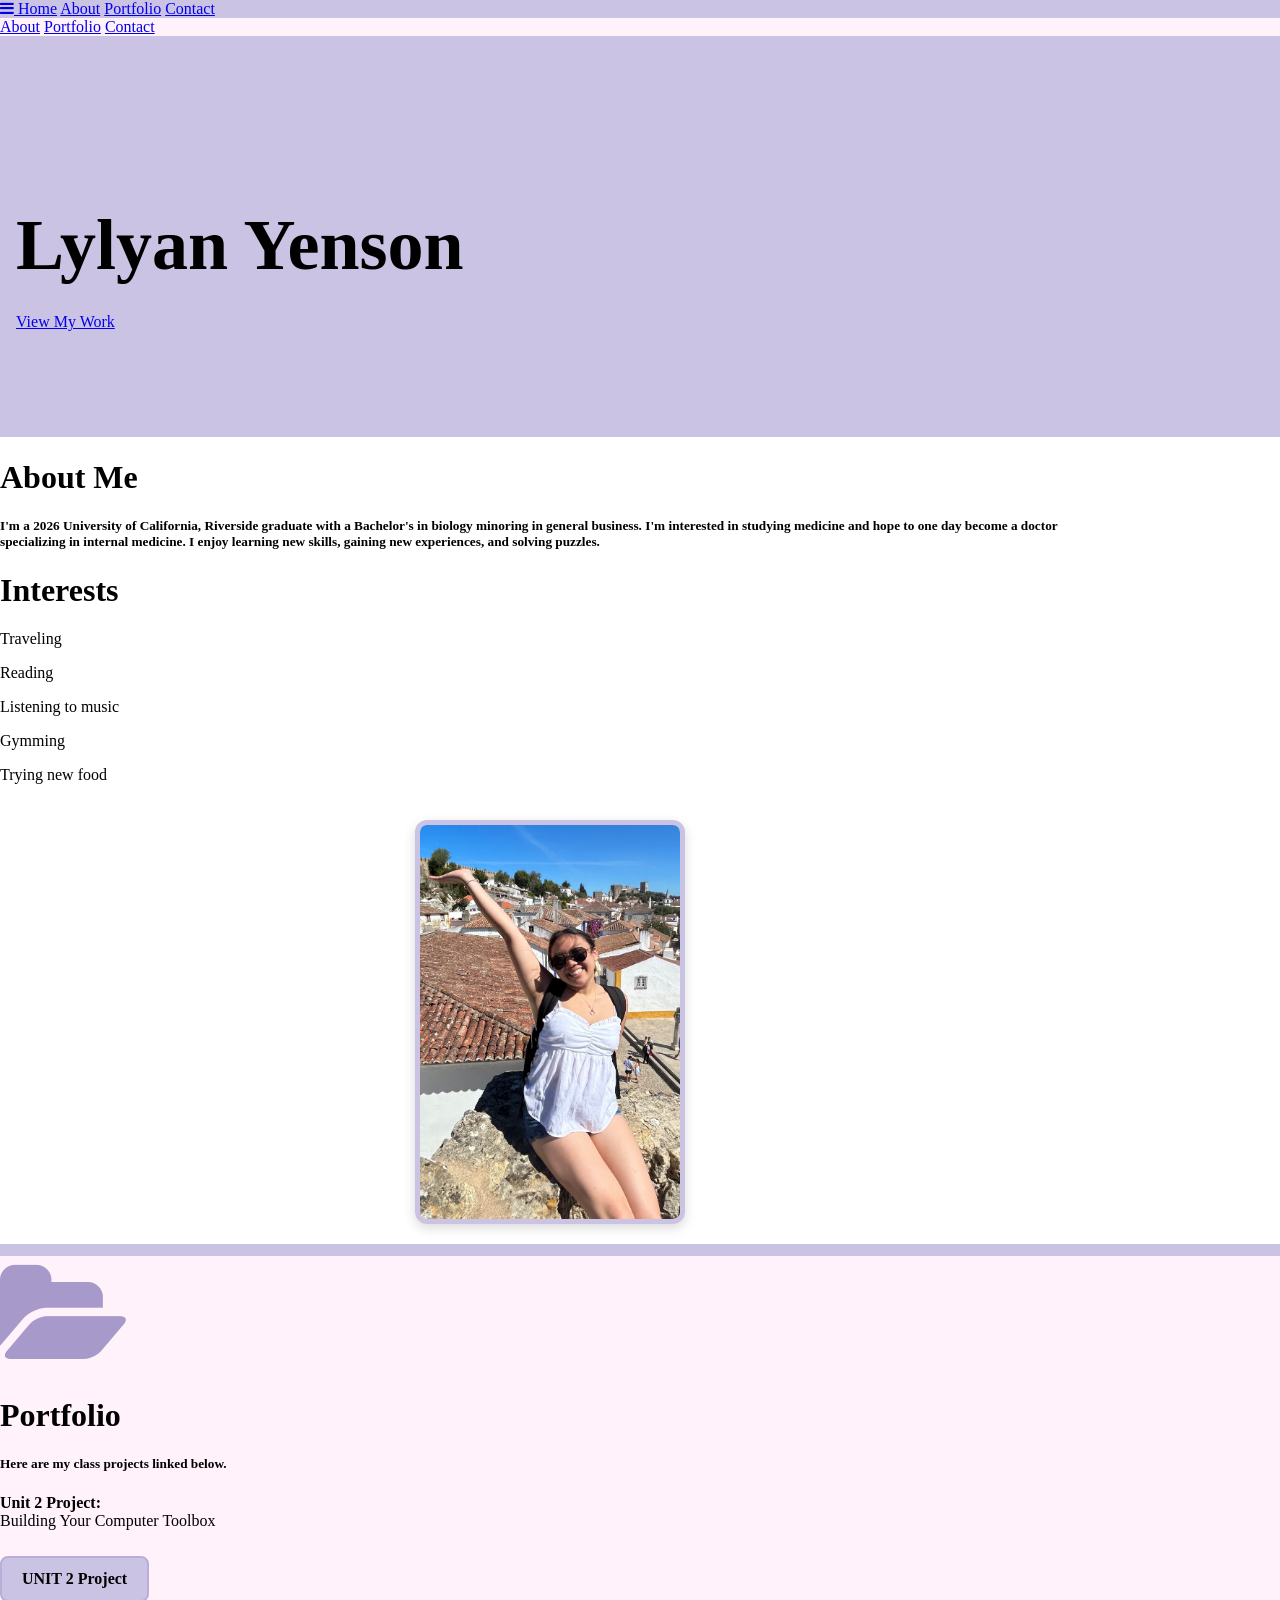
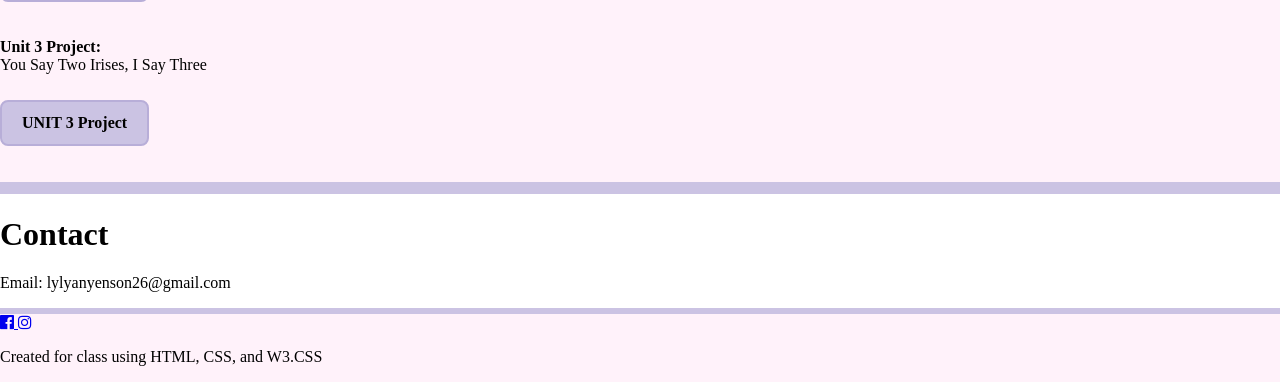
<file: index.html>
<!DOCTYPE html>
<html lang="en">
<head>
  <title>Lylyan Yenson Portfolio</title>
  <link rel="icon" href="favicon.jpg">
  <meta charset="UTF-8">
  <meta name="viewport" content="width=device-width, initial-scale=1">

  <link rel="stylesheet" href="https://www.w3schools.com/w3css/5/w3.css">
  <link rel="stylesheet" href="https://fonts.googleapis.com/css?family=Lato">
  <link rel="stylesheet" href="https://fonts.googleapis.com/css?family=Montserrat">
  <link rel="stylesheet" href="https://cdnjs.cloudflare.com/ajax/libs/font-awesome/4.7.0/css/font-awesome.min.css">
  <link rel="stylesheet" href="styles.css">
</head>
<body>

<div class="w3-top">
  <div class="w3-bar custom-purple w3-card w3-left-align w3-large">
    <a class="w3-bar-item w3-button w3-hide-medium w3-hide-large w3-right w3-padding-large w3-hover-white"
       href="javascript:void(0);" onclick="myFunction()" title="Toggle Navigation Menu">
      <i class="fa fa-bars"></i>
    </a>

    <a href="#home" class="w3-bar-item w3-button w3-padding-large w3-white">Home</a>
    <a href="#about" class="w3-bar-item w3-button w3-hide-small w3-padding-large w3-hover-white">About</a>
    <a href="#portfolio" class="w3-bar-item w3-button w3-hide-small w3-padding-large w3-hover-white">Portfolio</a>
    <a href="#contact" class="w3-bar-item w3-button w3-hide-small w3-padding-large w3-hover-white">Contact</a>
  </div>

  <div id="navDemo" class="w3-bar-block w3-white w3-hide w3-hide-large w3-hide-medium w3-large">
    <a href="#about" class="w3-bar-item w3-button w3-padding-large">About</a>
    <a href="#portfolio" class="w3-bar-item w3-button w3-padding-large">Portfolio</a>
    <a href="#contact" class="w3-bar-item w3-button w3-padding-large">Contact</a>
  </div>
</div>

<header id="home" class="w3-container custom-purple w3-center hero-section">
  <h1 class="hero-title">Lylyan Yenson</h1>
  <a href="#portfolio" class="w3-button w3-black w3-padding-large w3-large w3-margin-top">View My Work</a>
</header>

<div id="about" class="w3-row-padding w3-padding-64 w3-container section-box">
  <div class="w3-content">
    <div class="w3-twothird">
      <h1>About Me</h1>
      <h5 class="w3-padding-32">
        I'm a 2026 University of California, Riverside graduate with a Bachelor's in biology minoring in general business. I'm interested in studying medicine and hope to one day become a doctor specializing in internal medicine. I enjoy learning new skills, gaining new experiences, and solving puzzles.
      </h5>

      <h1>Interests</h1>
      <p class="w3-text-black">Traveling</p>
      <p class="w3-text-black">Reading</p>
      <p class="w3-text-black">Listening to music</p>
      <p class="w3-text-black">Gymming</p>
      <p class="w3-text-black">Trying new food</p>
    </div>

    <div class="w3-third w3-center about-photo-wrap">
      <img src="profile.JPG" alt="Profile Photo" class="profile-photo">
    </div>
  </div>
</div>

<div id="portfolio" class="w3-row-padding light-purple-bg w3-padding-64 w3-container section-box">
  <div class="w3-content">
    <div class="w3-third w3-center">
      <i class="fa fa-folder-open w3-padding-64 section-icon"></i>
    </div>

    <div class="w3-twothird">
      <h1>Portfolio</h1>
      <h5 class="w3-padding-32">
        Here are my class projects linked below.
      </h5>

      <p class="w3-text-grey">
        <strong>Unit 2 Project:</strong><br>
        Building Your Computer Toolbox
      </p>
      <p>
        <a href="UNIT 2 Project.html" target="_blank" class="project-link">UNIT 2 Project</a>
      </p>

      <p class="w3-text-grey">
        <strong>Unit 3 Project:</strong><br>
        You Say Two Irises, I Say Three
      </p>
      <p>
        <a href="UNIT 3 Project.html" target="_blank" class="project-link">UNIT 3 Project</a>
      </p>
    </div>
  </div>
</div>

<div id="contact" class="w3-container w3-padding-64 w3-center section-box">
  <h1>Contact</h1>
  <p class="w3-large">Email: lylyanyenson26@gmail.com</p>
</div>

<footer class="w3-container w3-padding-64 w3-center w3-opacity">
  <div class="w3-xlarge w3-padding-32">
<a href="https://www.facebook.com/Lylyan.Yenson26/" target="_blank">
    <i class="fa fa-facebook-official w3-hover-opacity"></i>
</a>
<a href="https://www.instagram.com/lylyanyenson?igsh=NTc4MTIwNjQ2YQ%3D%3D&utm_source=qr" target="_blank">
    <i class="fa fa-instagram w3-hover-opacity"></i>
</a>
  </div>
  <p>Created for class using HTML, CSS, and W3.CSS</p>
</footer>

<script>
function myFunction() {
  var x = document.getElementById("navDemo");
  if (x.className.indexOf("w3-show") == -1) {
    x.className += " w3-show";
  } else {
    x.className = x.className.replace(" w3-show", "");
  }
}
</script>

</body>
</html>
</file>
<file: styles.css>
body, h2, h3, h4, h5, h6, p {
  font-family: "Garamond", serif;
}

h1, .w3-bar, button {
  font-family: "Garamond", serif;
}

body {
  background-color: #fff2fa;
  margin: 0;
}

.custom-purple {
  background-color: #cbc3e3 !important;
  color: black !important;
}

.light-purple-bg {
  background-color: #fff2fa !important;
}

.hero-section {
  padding: 170px 16px 100px 16px !important;
}

.hero-title {
  font-size: 72px;
  margin: 0 0 28px 0;
  line-height: 1.1;
}

.profile-photo {
  width: 260px;
  max-width: 100%;
  height: auto;
  border-radius: 12px;
  display: block;
  margin: 20px auto;
  border: 5px solid #CBC3E3;
  box-shadow: 0 4px 12px rgba(0,0,0,0.15);
}

.about-photo-wrap {
  display: flex;
  justify-content: center;
  align-items: flex-start;
}

.section-icon {
  font-size: 120px;
  color: #a79acb;
}

.project-link {
  display: inline-block;
  margin-top: 10px;
  margin-bottom: 20px;
  padding: 12px 20px;
  background-color: #CBC3E3;
  color: black;
  text-decoration: none;
  border-radius: 8px;
  font-weight: bold;
  border: 2px solid #b8aed8;
}

.project-link:hover {
  background-color: #b8aed8;
}

.w3-bar .w3-button:hover {
  background-color: white !important;
  color: black !important;
}

.w3-content {
  max-width: 1100px;
}

.section-box {
  border-top: 6px solid #cbc3e3;
  border-bottom: 6px solid #cbc3e3;
  background-color: white;
}

#portfolio.section-box {
  background-color: #CBC3E3;
}
</file>
